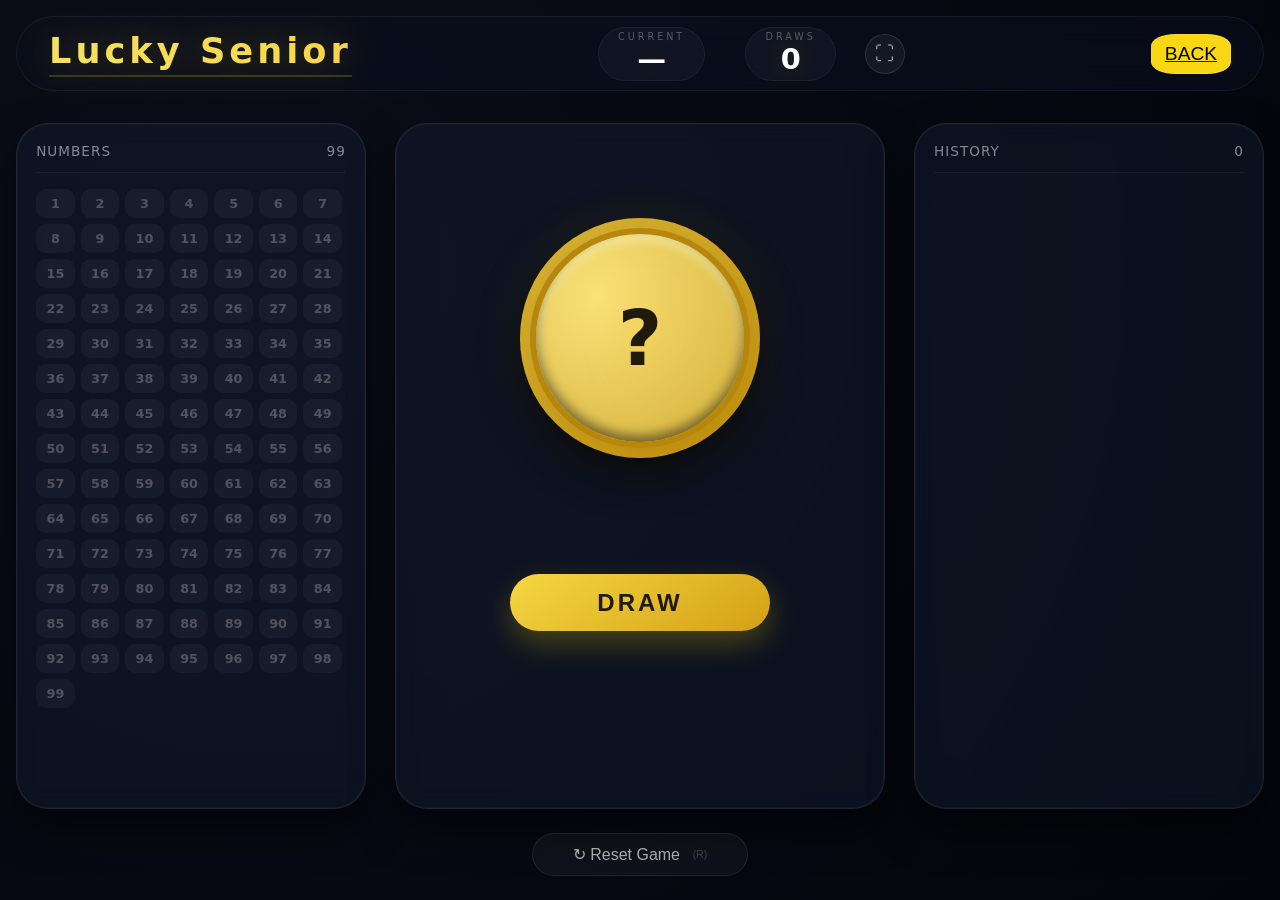
<file: numbers.html>
<!DOCTYPE html>
<html lang="en">
<head>
  <meta charset="UTF-8" />
  <meta name="viewport" content="width=device-width, initial-scale=1.0" />
  <title>Lucky Senior – Number Draw</title>
  <style>
    /* ===== RESET & BASE ===== */
    * {
      margin: 0;
      padding: 0;
      box-sizing: border-box;
    }

    body {
      background: radial-gradient(circle at 20% 30%, #0b0e1a, #03050b);
      min-height: 100vh;
      font-family: 'Segoe UI', system-ui, -apple-system, sans-serif;
      color: #f0f4ff;
      display: flex;
      flex-direction: column;
      align-items: center;
      justify-content: center;
      padding: 1rem;
      margin: 0;
    }

    /* ===== GLASS CARD ===== */
    .glass-card {
      background: rgba(20, 30, 50, 0.45);
      backdrop-filter: blur(12px);
      -webkit-backdrop-filter: blur(12px);
      border-radius: 2rem;
      border: 1px solid rgba(255, 255, 255, 0.08);
      box-shadow: 0 20px 40px rgba(0, 0, 0, 0.6), 0 0 0 1px rgba(255, 255, 255, 0.03) inset;
      transition: box-shadow 0.3s ease, border-color 0.3s ease;
    }

    .glass-card:hover {
      border-color: rgba(255, 215, 0, 0.25);
      box-shadow: 0 20px 50px rgba(0, 0, 0, 0.8), 0 0 30px rgba(255, 215, 0, 0.05) inset;
    }

    /* ===== HEADER ===== */
    .glass-header {
      width: 100%;
      max-width: 1400px;
      display: flex;
      justify-content: space-between;
      align-items: center;
      padding: 0.6rem 2rem;
      background: rgba(10, 15, 30, 0.6);
      backdrop-filter: blur(16px);
      -webkit-backdrop-filter: blur(16px);
      border-radius: 3rem;
      border: 1px solid rgba(255, 255, 255, 0.06);
      margin-bottom: 2rem;
      flex-wrap: wrap;
      gap: 0.5rem 1.5rem;
    }

    /* ===== CREATIVE TITLE ===== */
    .game-title {
      font-size: 2.2rem;
      font-weight: 800;
      letter-spacing: 4px;
      background: linear-gradient(45deg, #f5e56b, #f7d94e, #ffb347, #f5e56b);
      background-size: 300% 300%;
      -webkit-background-clip: text;
      -webkit-text-fill-color: transparent;
      background-clip: text;
      animation: gradientShift 5s ease-in-out infinite;
      filter: drop-shadow(0 0 20px rgba(255, 215, 0, 0.3));
      outline: none;
      border-bottom: 2px solid rgba(255, 215, 0, 0.2);
      padding-bottom: 4px;
      transition: 0.3s;
      text-shadow: 0 0 40px rgba(255, 215, 0, 0.1);
    }
    .game-title:hover {
      border-bottom-color: gold;
      transform: scale(1.02);
    }
    .game-title:focus {
      border-bottom-color: #fff;
    }

    @keyframes gradientShift {
      0% { background-position: 0% 50%; }
      50% { background-position: 100% 50%; }
      100% { background-position: 0% 50%; }
    }

    /* ===== HEADER STATS ===== */
    .header-right {
      display: flex;
      align-items: center;
      gap: 1.8rem;
    }

    .stat-group {
      display: flex;
      gap: 2.5rem;
      align-items: center;
    }
    .stat-item {
      display: flex;
      flex-direction: column;
      align-items: center;
      background: rgba(255, 255, 255, 0.03);
      padding: 0.2rem 1.2rem;
      border-radius: 2rem;
      border: 1px solid rgba(255, 255, 255, 0.05);
      backdrop-filter: blur(4px);
      transition: 0.3s;
    }
    .stat-item:hover {
      border-color: rgba(255, 215, 0, 0.3);
      box-shadow: 0 0 20px rgba(255, 215, 0, 0.05);
    }
    .stat-label {
      font-size: 0.6rem;
      text-transform: uppercase;
      letter-spacing: 3px;
      color: rgba(255, 255, 255, 0.3);
    }
    .stat-value {
      font-size: 1.8rem;
      font-weight: 700;
      color: #fff;
      text-shadow: 0 0 30px rgba(255, 215, 0, 0.2);
      line-height: 1.2;
    }

    .icon-btn {
      background: rgba(255, 255, 255, 0.05);
      border: 1px solid rgba(255, 255, 255, 0.1);
      color: #aaa;
      border-radius: 50%;
      width: 40px;
      height: 40px;
      font-size: 1.2rem;
      cursor: pointer;
      transition: 0.2s;
      display: flex;
      align-items: center;
      justify-content: center;
    }
    .icon-btn:hover {
      background: rgba(255, 215, 0, 0.1);
      border-color: gold;
      color: gold;
      transform: scale(1.05) rotate(90deg);
    }

    /* ===== MAIN GRID ===== */
    .main-grid {
      display: grid;
      grid-template-columns: 1fr 1.4fr 1fr;
      gap: 1.8rem;
      width: 100%;
      max-width: 1400px;
      flex: 1;
    }

    .panel {
      padding: 1.2rem 1.2rem 1.5rem;
      display: flex;
      flex-direction: column;
      min-height: 500px;
    }

    /* ===== LEFT: NUMBER GRID ===== */
    .grid-header,
    .history-header {
      display: flex;
      justify-content: space-between;
      font-size: 0.85rem;
      text-transform: uppercase;
      letter-spacing: 1px;
      color: rgba(255, 255, 255, 0.5);
      padding-bottom: 0.8rem;
      border-bottom: 1px solid rgba(255, 255, 255, 0.05);
      margin-bottom: 1rem;
    }

    .number-grid {
      display: grid;
      grid-template-columns: repeat(auto-fill, minmax(38px, 1fr));
      gap: 6px;
      overflow-y: auto;
      flex: 1;
      align-content: start;
      max-height: 550px;
      padding-right: 4px;
    }
    .number-grid::-webkit-scrollbar {
      width: 4px;
    }
    .number-grid::-webkit-scrollbar-track {
      background: rgba(255, 255, 255, 0.02);
      border-radius: 10px;
    }
    .number-grid::-webkit-scrollbar-thumb {
      background: rgba(255, 215, 0, 0.3);
      border-radius: 10px;
    }

    .num-item {
      background: rgba(255, 255, 255, 0.04);
      border-radius: 10px;
      text-align: center;
      font-size: 0.8rem;
      font-weight: 600;
      padding: 6px 0;
      color: rgba(255, 255, 255, 0.25);
      transition: all 0.25s ease;
      cursor: default;
      border: 1px solid transparent;
    }
    .num-item:hover {
      background: rgba(255, 255, 255, 0.07);
      transform: scale(1.04);
      border-color: rgba(255, 215, 0, 0.15);
    }
    .num-item.drawn {
      background: rgba(255, 215, 0, 0.15);
      color: #ffd966;
      border-color: rgba(255, 215, 0, 0.3);
      box-shadow: 0 0 20px rgba(255, 215, 0, 0.08);
      animation: glowPulse 2s infinite alternate;
    }
    @keyframes glowPulse {
      0% { box-shadow: 0 0 5px rgba(255, 215, 0, 0.1); }
      100% { box-shadow: 0 0 25px rgba(255, 215, 0, 0.25); }
    }

    /* ===== CENTER: COIN & BUTTON (PUSHED DOWN) ===== */
    .coin-panel {
      align-items: center;
      justify-content: flex-start;
      padding-top: 0.5rem;
    }

    .coin-wrapper {
      position: relative;
      width: 220px;
      height: 220px;
      margin: 0.5rem auto 0.5rem;
      perspective: 1200px;
    }

    .coin-container {
      width: 100%;
      height: 100%;
      position: fixed;
      top: 40%;
      transform-style: preserve-3d;
      transition: transform 0.8s cubic-bezier(0.23, 1, 0.32, 1);
    }
    .coin-container.flip {
      transform: rotateY(180deg) scale(1.1);
    }

    .coin {
      width: 100%;
      height: 100%;
      position: relative;
      transform-style: preserve-3d;
      border-radius: 50%;
      box-shadow: 0 0 60px rgba(255, 215, 0, 0.15), inset 0 -8px 30px rgba(0, 0, 0, 0.6), inset 0 8px 30px rgba(255, 255, 200, 0.4);
    }

    .coin::before {
      content: '';
      position: absolute;
      top: -10px;
      left: -10px;
      right: -10px;
      bottom: -10px;
      border-radius: 50%;
      background: linear-gradient(145deg, #d4af37, #b8860b);
      z-index: -1;
      box-shadow: 0 15px 40px rgba(0, 0, 0, 0.7), inset 0 0 20px rgba(255, 215, 0, 0.2);
    }

    .coin-face {
      position: absolute;
      width: 100%;
      height: 100%;
      border-radius: 50%;
      backface-visibility: hidden;
      display: flex;
      align-items: center;
      justify-content: center;
      font-size: 4rem;
      font-weight: 700;
      background: radial-gradient(circle at 30% 30%, #f9e27a, #d4af37);
      border: 6px solid #b8860b;
      color: #3d2b0a;
      text-shadow: 0 2px 4px rgba(255, 215, 0, 0.3);
      box-shadow: inset 0 -6px 12px rgba(0, 0, 0, 0.5), inset 0 6px 12px rgba(255, 255, 200, 0.6);
    }
    .coin-front {
      transform: rotateY(0deg);
    }
    .coin-back {
      transform: rotateY(180deg);
      background: radial-gradient(circle at 70% 30%, #e8c97a, #b58d2e);
      border-color: #a67c1e;
      font-size: 5rem;
      color: #7a5f1a;
    }

    .coin-number {
      font-size: 4.8rem;
      font-weight: 900;
      color: #1f1a0a;
      text-shadow: 0 0 40px rgba(255, 200, 50, 0.6);
    }
    .coin-number.reveal {
      animation: zoomInRotate 0.6s cubic-bezier(0.175, 0.885, 0.32, 1.275) forwards;
    }

    @keyframes zoomInRotate {
      0% { transform: scale(0) rotate(-180deg); opacity: 0; }
      70% { transform: scale(1.3) rotate(10deg); opacity: 1; }
      100% { transform: scale(1) rotate(0deg); opacity: 1; }
    }

    .coin-glow {
      position: absolute;
      top: 30%;
      left: -30%;
      width: 160%;
      height: 160%;
      border-radius: 50%;
      pointer-events: none;
      background: radial-gradient(circle, rgba(255, 215, 0, 0.3) 0%, transparent 70%);
      opacity: 0;
      transition: opacity 0.4s;
      filter: blur(10px);
    }
    .coin-glow.active {
      opacity: 1;
      animation: glowPulseCoin 0.8s ease-out;
    }
    @keyframes glowPulseCoin {
      0% { transform: scale(0.6); opacity: 0; }
      50% { transform: scale(1.6); opacity: 0.7; }
      100% { transform: scale(1); opacity: 0; }
    }

    .particle-canvas {
      position: absolute;
      top: 0;
      left: 0;
      width: 100%;
      height: 100%;
      pointer-events: none;
      border-radius: 50%;
    }

    /* ===== DRAW BUTTON (PUSHED DOWN) ===== */
    .draw-btn {
      position: fixed;
      top: 60%;
      background: linear-gradient(145deg, #f5d742, #d4a017);
      border: none;
      border-radius: 3rem;
      padding: 0.9rem 3rem;
      font-size: 1.5rem;
      font-weight: 700;
      color: #1f1a0a;
      letter-spacing: 3px;
      cursor: pointer;
      box-shadow: 0 12px 30px rgba(255, 215, 0, 0.25);
      transition: all 0.3s ease;
      overflow: hidden;
      margin-top: 2.5rem;
      text-transform: uppercase;
      width: 100%;
      max-width: 260px;
      animation: softPulse 2s infinite ease-in-out;
    }
    .draw-btn:hover {
      transform: translateY(-5px) scale(1.05);
      box-shadow: 0 20px 50px rgba(255, 215, 0, 0.5);
      animation-play-state: paused;
    }
    .draw-btn:active {
      transform: scale(0.92);
    }
    .draw-btn:disabled {
      opacity: 0.3;
      transform: none;
      cursor: not-allowed;
      box-shadow: none;
      animation: none;
    }
    .draw-btn .btn-ripple {
      position: absolute;
      border-radius: 50%;
      background: rgba(255, 255, 255, 0.4);
      transform: scale(0);
      animation: rippleAnim 0.6s linear;
      pointer-events: none;
    }
    @keyframes rippleAnim {
      to { transform: scale(4); opacity: 0; }
    }
    @keyframes softPulse {
      0% { box-shadow: 0 0 0 0 rgba(255, 215, 0, 0.3); }
      50% { box-shadow: 0 0 30px 10px rgba(255, 215, 0, 0.15); }
      100% { box-shadow: 0 0 0 0 rgba(255, 215, 0, 0.3); }
    }

    .draw-shortcut {
      font-size: 0.7rem;
      color: rgba(255, 255, 255, 0.15);
      margin-top: 6px;
      letter-spacing: 2px;
    }

    /* ===== RIGHT: HISTORY ===== */
    .history-list {
      list-style: none;
      padding: 0;
      margin: 0;
      overflow-y: auto;
      flex: 1;
      max-height: 500px;
      display: flex;
      flex-direction: column;
      gap: 6px;
    }
    .history-list::-webkit-scrollbar {
      width: 4px;
    }
    .history-list::-webkit-scrollbar-track {
      background: rgba(255, 255, 255, 0.02);
      border-radius: 10px;
    }
    .history-list::-webkit-scrollbar-thumb {
      background: rgba(255, 215, 0, 0.3);
      border-radius: 10px;
    }

    .history-item {
      background: rgba(255, 255, 255, 0.04);
      border-radius: 14px;
      padding: 0.6rem 1.2rem;
      font-size: 1.1rem;
      font-weight: 500;
      display: flex;
      justify-content: space-between;
      border-left: 3px solid rgba(255, 215, 0, 0.2);
      animation: slideUpFade 0.3s ease-out;
      color: #d0d8f0;
      transition: 0.2s;
    }
    .history-item:hover {
      background: rgba(255, 215, 0, 0.05);
    }
    .history-item .h-num {
      color: #ffd966;
      font-weight: 700;
    }
    .history-item .h-order {
      color: rgba(255, 255, 255, 0.3);
      font-size: 0.8rem;
    }
    @keyframes slideUpFade {
      0% { opacity: 0; transform: translateY(20px); }
      100% { opacity: 1; transform: translateY(0); }
    }

    /* ===== FOOTER ===== */
    .footer {
      width: 100%;
      max-width: 1400px;
      display: flex;
      justify-content: center;
      padding: 1.5rem 0 0.5rem;
      position: relative;
      z-index: 10;
    }
    .reset-btn {
      background: rgba(255, 255, 255, 0.04);
      border: 1px solid rgba(255, 255, 255, 0.08);
      border-radius: 3rem;
      padding: 0.7rem 2.5rem;
      font-size: 1rem;
      font-weight: 500;
      color: #aaa;
      cursor: pointer;
      transition: 0.25s;
      display: flex;
      align-items: center;
      gap: 0.8rem;
      backdrop-filter: blur(6px);
    }
    .reset-btn:hover {
      background: rgba(255, 70, 70, 0.1);
      border-color: rgba(255, 100, 100, 0.3);
      color: #ff8a8a;
      transform: scale(1.02);
      box-shadow: 0 0 25px rgba(255, 70, 70, 0.1);
    }
    .reset-shortcut {
      font-size: 0.65rem;
      opacity: 0.3;
    }

    /* ===== CONFETTI OVERLAY ===== */
    .confetti-overlay {
      position: fixed;
      top: 0;
      left: 0;
      width: 100%;
      height: 100%;
      pointer-events: none;
      z-index: 999;
    }

    /* ===== GAME COMPLETE OVERLAY (NO PLAY AGAIN BUTTON) ===== */
    .game-complete-overlay {
      position: fixed;
      inset: 0;
      background: rgba(0, 0, 0, 0.8);
      backdrop-filter: blur(16px);
      display: none;
      align-items: center;
      justify-content: center;
      z-index: 1000;
      pointer-events: none;
    }
    .game-complete-overlay.active {
      display: flex;
    }
    .complete-modal {
      background: rgba(15, 25, 45, 0.95);
      padding: 3rem 4rem;
      border-radius: 3rem;
      text-align: center;
      max-width: 450px;
      border: 1px solid rgba(255, 215, 0, 0.3);
      animation: scaleBounce 0.7s cubic-bezier(0.175, 0.885, 0.32, 1.275);
      pointer-events: auto;
      position: relative;
      box-shadow: 0 0 80px rgba(255, 215, 0, 0.1);
    }
    .complete-modal .complete-icon {
      font-size: 5rem;
      margin-bottom: 0.5rem;
      animation: floatY 3s ease-in-out infinite;
    }
    @keyframes floatY {
      0%, 100% { transform: translateY(0); }
      50% { transform: translateY(-15px); }
    }
    .complete-modal h2 {
      font-size: 2.5rem;
      margin-bottom: 0.3rem;
      background: linear-gradient(135deg, #f5e56b, #f7d94e);
      -webkit-background-clip: text;
      -webkit-text-fill-color: transparent;
      font-weight: 800;
    }
    .complete-modal p {
      color: rgba(255, 255, 255, 0.5);
      margin-bottom: 1.5rem;
    }
    .complete-modal .close-modal-btn {
      background: rgba(255, 255, 255, 0.05);
      border: 1px solid rgba(255, 255, 255, 0.1);
      color: #aaa;
      border-radius: 50%;
      width: 40px;
      height: 40px;
      font-size: 1.2rem;
      cursor: pointer;
      transition: 0.3s;
      position: absolute;
      top: 15px;
      right: 20px;
      display: flex;
      align-items: center;
      justify-content: center;
    }
    .complete-modal .close-modal-btn:hover {
      background: rgba(255, 70, 70, 0.2);
      border-color: rgba(255, 70, 70, 0.4);
      color: #ff8a8a;
      transform: rotate(90deg);
    }

    @keyframes scaleBounce {
      0% { transform: scale(0.5); opacity: 0; }
      70% { transform: scale(1.05); }
      100% { transform: scale(1); opacity: 1; }
    }

    /* ===== RESPONSIVE ===== */
    @media (max-width: 1024px) {
      .main-grid {
        grid-template-columns: 1fr 1.2fr;
        gap: 1.2rem;
      }
      .coin-panel {
        grid-column: 1 / -1;
        order: -1;
      }
      .coin-wrapper {
        width: 180px;
        height: 180px;
      }
      .panel {
        min-height: 300px;
      }
    }

    @media (max-width: 768px) {
      .main-grid {
        grid-template-columns: 1fr;
        gap: 1.5rem;
      }
      .glass-header {
        flex-direction: column;
        align-items: stretch;
        text-align: center;
        gap: 0.5rem;
        padding: 0.8rem 1rem;
      }
      .header-right {
        justify-content: center;
        flex-wrap: wrap;
      }
      .stat-group {
        gap: 1rem;
      }
      .game-title {
        font-size: 1.8rem;
        text-align: center;
      }
      .panel {
        min-height: auto;
        padding: 1rem;
      }
      .number-grid {
        max-height: 300px;
        grid-template-columns: repeat(auto-fill, minmax(34px, 1fr));
      }
      .coin-wrapper {
        width: 160px;
        height: 160px;
      }
      .coin-number {
        font-size: 3.5rem;
      }
      .draw-btn {
        max-width: 200px;
        font-size: 1.2rem;
        padding: 0.7rem 1.5rem;
        margin-top: 2rem;
      }
      .history-list {
        max-height: 250px;
      }
      .footer {
        padding-top: 0.5rem;
      }
    }

    @media (max-width: 480px) {
      .stat-value {
        font-size: 1.4rem;
      }
      .coin-wrapper {
        width: 130px;
        height: 130px;
      }
      .coin-number {
        font-size: 2.8rem;
      }
      .num-item {
        font-size: 0.65rem;
        padding: 4px 0;
      }
      .number-grid {
        grid-template-columns: repeat(auto-fill, minmax(30px, 1fr));
        gap: 4px;
      }
      .complete-modal {
        padding: 2rem 1.5rem;
        margin: 1rem;
      }
    }
    
    .back-btn {
      background:rgb(249, 215, 21);
    
      border: 1px solid rgba(255, 255, 255, 0.1);
      border-radius: 30%;
      width: 80px;
      height: 40px;
      font-size: 1.2rem;
      color: black;
      cursor: pointer;
      transition: 0.2s;
      display: flex;
      align-items: center;
      justify-content: center;
    }
     .back-btn:hover {
      background: rgba(11, 133, 199, 0.5);
      border-color: gold;
      color: gold;
      transform: scale(1.2);
     }

  </style>
</head>
<body>

  <!-- ===== HEADER ===== -->
  <header class="glass-header">

    <div class="header-left">
      <h1 class="game-title" contenteditable="true">Lucky Senior</h1>
    </div>
    

    <div class="header-right">
      <div class="stat-group">

        <div class="stat-item">
          <span class="stat-label">Current</span>
          <span class="stat-value" id="currentNumber">—</span>
        </div>
       
        <div class="stat-item">
          <span class="stat-label">Draws</span>
          <span class="stat-value" id="drawCount">0</span>
        </div>
      </div>
      <button class="icon-btn" id="fullscreenBtn" title="Fullscreen (F)" aria-label="Toggle fullscreen">⛶</button>
    </div>
     <div class="header-center">
    <a href="index.html" class="header-center" title="BACK" >
<button class="back-btn" id="backBtn" label="BACK"  >BACK</button>
</a> 
     </div>
  </header>
  
  
  


  <!-- ===== MAIN ===== -->
  <main class="main-grid">

    <!-- LEFT: Number Grid -->
    <section class="panel grid-panel glass-card">
      <div class="grid-header">
        <span>Numbers</span>
        <span id="remainingCount">99</span>
      </div>
      <div class="number-grid" id="numberGrid" role="grid"></div>
    </section>

    <!-- CENTER: Coin + Draw -->
    <section class="panel coin-panel glass-card">
      <div class="coin-wrapper">
        <div class="coin-container" id="coinContainer">
          <div class="coin" id="coin">
            <div class="coin-face coin-front" id="coinFront">
              <span class="coin-number" id="coinNumber">?</span>
            </div>
            <div class="coin-face coin-back">
              <span class="coin-symbol">✦</span>
            </div>
          </div>
        </div>
        <div class="coin-glow" id="coinGlow"></div>
        <canvas class="particle-canvas" id="particleCanvas"></canvas>
      </div>
      <button class="draw-btn" id="drawBtn">
        <span class="btn-text">DRAW</span>
        <span class="btn-ripple"></span>
      </button>
      <div class="draw-shortcut">␣ Space</div>
    </section>

    <!-- RIGHT: History -->
    <section class="panel history-panel glass-card">
      <div class="history-header">
        <span>History</span>
        <span id="historyCount">0</span>
      </div>
      <ul class="history-list" id="historyList" role="list"></ul>
    </section>

  </main>

  <!-- ===== BOTTOM: RESET ===== -->
  <footer class="footer">
    <button class="reset-btn" id="resetBtn">
      <span>↻ Reset Game</span>
      <span class="reset-shortcut">(R)</span>
    </button>
  </footer>

  <!-- ===== CONFETTI CANVAS OVERLAY ===== -->
  <canvas id="confettiCanvas" class="confetti-overlay"></canvas>

  <!-- ===== GAME COMPLETED OVERLAY (NO PLAY AGAIN) ===== -->
  <div class="game-complete-overlay" id="gameCompleteOverlay">
    <div class="complete-modal glass-card">
      <button class="close-modal-btn" id="closeCompleteBtn" aria-label="Close">✕</button>
      <div class="complete-icon">🎉</div>
      <h2>Game Completed!</h2>
      <p>All 99 numbers have been drawn.</p>
    </div>
  </div>

  <script>
    // ============================================================
    //  LUCKY SENIOR – NUMBER DRAW (SINGLE FILE)
    //  All state, UI, sounds, animations, confetti, particles
    // ============================================================

    (function() {
      'use strict';

      // ---------- DOM refs ----------
      const numberGrid = document.getElementById('numberGrid');
      const currentNumberEl = document.getElementById('currentNumber');
      const drawCountEl = document.getElementById('drawCount');
      const remainingCountEl = document.getElementById('remainingCount');
      const historyList = document.getElementById('historyList');
      const historyCountEl = document.getElementById('historyCount');
      const drawBtn = document.getElementById('drawBtn');
      const resetBtn = document.getElementById('resetBtn');
      const fullscreenBtn = document.getElementById('fullscreenBtn');
      const closeCompleteBtn = document.getElementById('closeCompleteBtn');
      const coinContainer = document.getElementById('coinContainer');
      const coinNumber = document.getElementById('coinNumber');
      const coinGlow = document.getElementById('coinGlow');
      const particleCanvas = document.getElementById('particleCanvas');
      const confettiCanvas = document.getElementById('confettiCanvas');
      const gameCompleteOverlay = document.getElementById('gameCompleteOverlay');

      // ---------- State ----------
      let drawnNumbers = [];
      let drawCount = 0;
      let currentNumber = null;
      let isGameComplete = false;

      // ---------- Audio context & sounds (generated) ----------
      let audioCtx = null;

      function getAudioCtx() {
        if (!audioCtx) {
          audioCtx = new(window.AudioContext || window.webkitAudioContext)();
        }
        return audioCtx;
      }

      function playTone(freq, duration, type = 'sine', volume = 0.3) {
        try {
          const ctx = getAudioCtx();
          const osc = ctx.createOscillator();
          const gain = ctx.createGain();
          osc.type = type;
          osc.frequency.value = freq;
          gain.gain.setValueAtTime(volume, ctx.currentTime);
          gain.gain.exponentialRampToValueAtTime(0.001, ctx.currentTime + duration);
          osc.connect(gain);
          gain.connect(ctx.destination);
          osc.start();
          osc.stop(ctx.currentTime + duration);
        } catch (_) { /* silent fail */ }
      }

      function playCoinFlip() {
        playTone(800, 0.08, 'sine', 0.25);
        setTimeout(() => playTone(1200, 0.1, 'sine', 0.2), 80);
        setTimeout(() => playTone(600, 0.12, 'sine', 0.15), 180);
      }

      function playReveal() {
        playTone(1400, 0.2, 'sine', 0.3);
        setTimeout(() => playTone(1800, 0.15, 'sine', 0.25), 150);
        setTimeout(() => playTone(2200, 0.25, 'sine', 0.2), 300);
      }

      function playCelebration() {
        const notes = [523, 659, 784, 1047];
        notes.forEach((f, i) => {
          setTimeout(() => playTone(f, 0.3, 'sine', 0.2), i * 150);
        });
      }

      // ---------- Confetti ----------
      let confettiPieces = [];
      let confettiAnimId = null;

      function initConfettiCanvas() {
        confettiCanvas.width = window.innerWidth;
        confettiCanvas.height = window.innerHeight;
      }
      window.addEventListener('resize', initConfettiCanvas);
      initConfettiCanvas();

      function fireConfetti(count = 120) {
        const ctx = confettiCanvas.getContext('2d');
        const w = confettiCanvas.width;
        const h = confettiCanvas.height;
        const colors = ['#f5d742', '#ff6b6b', '#4ecdc4', '#ffe66d', '#a29bfe', '#fd79a8', '#fdcb6e'];

        for (let i = 0; i < count; i++) {
          confettiPieces.push({
            x: w / 2 + (Math.random() - 0.5) * 200,
            y: h / 2 - 50,
            w: 6 + Math.random() * 8,
            h: 4 + Math.random() * 6,
            color: colors[Math.floor(Math.random() * colors.length)],
            vx: (Math.random() - 0.5) * 12,
            vy: -Math.random() * 14 - 4,
            gravity: 0.15 + Math.random() * 0.1,
            rot: 0,
            rotSpeed: (Math.random() - 0.5) * 0.2,
            life: 1,
            decay: 0.005 + Math.random() * 0.008,
          });
        }

        if (confettiAnimId) cancelAnimationFrame(confettiAnimId);
        animateConfetti();
      }

      function animateConfetti() {
        const ctx = confettiCanvas.getContext('2d');
        ctx.clearRect(0, 0, confettiCanvas.width, confettiCanvas.height);

        let alive = false;
        for (const p of confettiPieces) {
          p.x += p.vx;
          p.vy += p.gravity;
          p.y += p.vy;
          p.rot += p.rotSpeed;
          p.life -= p.decay;
          if (p.life <= 0) continue;
          alive = true;
          ctx.save();
          ctx.globalAlpha = p.life;
          ctx.translate(p.x, p.y);
          ctx.rotate(p.rot);
          ctx.fillStyle = p.color;
          ctx.fillRect(-p.w / 2, -p.h / 2, p.w, p.h);
          ctx.restore();
        }

        confettiPieces = confettiPieces.filter(p => p.life > 0);

        if (alive) {
          confettiAnimId = requestAnimationFrame(animateConfetti);
        } else {
          ctx.clearRect(0, 0, confettiCanvas.width, confettiCanvas.height);
          confettiAnimId = null;
        }
      }

      // ---------- Particles (coin burst) ----------
      let particleItems = [];
      let particleAnimId = null;

      function burstParticles() {
        const canvas = particleCanvas;
        const rect = canvas.parentElement.getBoundingClientRect();
        canvas.width = canvas.parentElement.offsetWidth;
        canvas.height = canvas.parentElement.offsetHeight;
        const ctx = canvas.getContext('2d');
        const cx = canvas.width / 2;
        const cy = canvas.height / 2;

        const colors = ['#ffd700', '#ffec8b', '#ffb347', '#ffaa00', '#fff4b0'];
        for (let i = 0; i < 50; i++) {
          const angle = Math.random() * 2 * Math.PI;
          const speed = 3 + Math.random() * 7;
          particleItems.push({
            x: cx,
            y: cy,
            vx: Math.cos(angle) * speed,
            vy: Math.sin(angle) * speed - 2,
            radius: 3 + Math.random() * 6,
            color: colors[Math.floor(Math.random() * colors.length)],
            life: 1,
            decay: 0.01 + Math.random() * 0.02,
          });
        }

        if (particleAnimId) cancelAnimationFrame(particleAnimId);
        animateParticles();
      }

      function animateParticles() {
        const canvas = particleCanvas;
        const ctx = canvas.getContext('2d');
        ctx.clearRect(0, 0, canvas.width, canvas.height);

        let alive = false;
        for (const p of particleItems) {
          p.x += p.vx;
          p.y += p.vy;
          p.vy += 0.1;
          p.life -= p.decay;
          if (p.life <= 0) continue;
          alive = true;
          ctx.globalAlpha = p.life * 0.9;
          ctx.beginPath();
          ctx.arc(p.x, p.y, p.radius * p.life, 0, 2 * Math.PI);
          ctx.fillStyle = p.color;
          ctx.fill();
          ctx.shadowColor = p.color;
          ctx.shadowBlur = 15;
          ctx.fill();
          ctx.shadowBlur = 0;
        }

        particleItems = particleItems.filter(p => p.life > 0);

        if (alive) {
          particleAnimId = requestAnimationFrame(animateParticles);
        } else {
          ctx.clearRect(0, 0, canvas.width, canvas.height);
          particleAnimId = null;
        }
      }

      // ---------- Render UI ----------
      function renderGrid() {
        numberGrid.innerHTML = '';
        for (let i = 1; i <= 99; i++) {
          const div = document.createElement('div');
          div.className = 'num-item';
          div.textContent = i;
          if (drawnNumbers.includes(i)) {
            div.classList.add('drawn');
          }
          numberGrid.appendChild(div);
        }
        remainingCountEl.textContent = 99 - drawnNumbers.length;
      }

      function renderHistory() {
        historyList.innerHTML = '';
        const reversed = [...drawnNumbers].reverse();
        reversed.forEach((num, idx) => {
          const li = document.createElement('li');
          li.className = 'history-item';
          const order = drawnNumbers.length - idx;
          li.innerHTML = `<span class="h-num">${num}</span><span class="h-order">#${order}</span>`;
          historyList.appendChild(li);
        });
        historyCountEl.textContent = drawnNumbers.length;
        if (historyList.firstChild) {
          historyList.scrollTop = 0;
        }
      }

      function updateStats() {
        currentNumberEl.textContent = currentNumber !== null ? currentNumber : '—';
        drawCountEl.textContent = drawCount;
        remainingCountEl.textContent = 99 - drawnNumbers.length;
      }

      // ---------- Save/Load ----------
      function saveState() {
        try {
          localStorage.setItem('luckySenior_drawn', JSON.stringify(drawnNumbers));
          localStorage.setItem('luckySenior_drawCount', String(drawCount));
          localStorage.setItem('luckySenior_current', String(currentNumber !== null ? currentNumber : ''));
        } catch (_) {}
      }

      function loadState() {
        try {
          const drawn = localStorage.getItem('luckySenior_drawn');
          const count = localStorage.getItem('luckySenior_drawCount');
          const current = localStorage.getItem('luckySenior_current');
          if (drawn) {
            drawnNumbers = JSON.parse(drawn);
            if (!Array.isArray(drawnNumbers)) drawnNumbers = [];
          }
          if (count) drawCount = parseInt(count, 10) || 0;
          if (current && current !== '') currentNumber = parseInt(current, 10);
          else currentNumber = null;
        } catch (_) {
          drawnNumbers = [];
          drawCount = 0;
          currentNumber = null;
        }
        drawnNumbers = drawnNumbers.filter(n => Number.isInteger(n) && n >= 1 && n <= 99);
        drawnNumbers = [...new Set(drawnNumbers)];
        if (drawnNumbers.length === 99) {
          isGameComplete = true;
          showCompleteOverlay();
        } else {
          isGameComplete = false;
        }
        if (currentNumber !== null && !drawnNumbers.includes(currentNumber)) {
          currentNumber = drawnNumbers.length > 0 ? drawnNumbers[drawnNumbers.length - 1] : null;
        }
        drawCount = drawnNumbers.length;
        if (drawCount !== drawnNumbers.length) {
          drawCount = drawnNumbers.length;
        }
        updateUI();
      }

      // ---------- Core draw ----------
      function performDraw() {
        if (isGameComplete) return;
        if (drawnNumbers.length >= 99) {
          isGameComplete = true;
          showCompleteOverlay();
          drawBtn.disabled = true;
          return;
        }

        const available = [];
        for (let i = 1; i <= 99; i++) {
          if (!drawnNumbers.includes(i)) available.push(i);
        }
        if (available.length === 0) {
          isGameComplete = true;
          showCompleteOverlay();
          drawBtn.disabled = true;
          return;
        }
        const randomIndex = Math.floor(Math.random() * available.length);
        const newNumber = available[randomIndex];

        drawnNumbers.push(newNumber);
        drawCount = drawnNumbers.length;
        currentNumber = newNumber;

        updateStats();
        renderGrid();
        renderHistory();
        saveState();

        // Animations
        playCoinFlip();
        coinContainer.classList.add('flip');

        setTimeout(() => {
          coinNumber.textContent = currentNumber;
          coinNumber.classList.remove('reveal');
          void coinNumber.offsetWidth;
          coinNumber.classList.add('reveal');

          playReveal();
          coinGlow.classList.remove('active');
          void coinGlow.offsetWidth;
          coinGlow.classList.add('active');
          burstParticles();
          fireConfetti(70);

          setTimeout(() => {
            coinContainer.classList.remove('flip');
          }, 300);
        }, 600);

        if (drawnNumbers.length === 99) {
          isGameComplete = true;
          setTimeout(() => {
            showCompleteOverlay();
            drawBtn.disabled = true;
            playCelebration();
            fireConfetti(250);
          }, 900);
        } else {
          drawBtn.disabled = false;
        }
      }

      // ---------- Reset (Clears everything, no popups) ----------
      function resetGame() {
        if (!confirm('Reset game? All progress will be lost.')) return;
        drawnNumbers = [];
        drawCount = 0;
        currentNumber = null;
        isGameComplete = false;
        localStorage.removeItem('luckySenior_drawn');
        localStorage.removeItem('luckySenior_drawCount');
        localStorage.removeItem('luckySenior_current');
        coinContainer.classList.remove('flip');
        coinNumber.textContent = '?';
        coinNumber.classList.remove('reveal');
        coinGlow.classList.remove('active');
        gameCompleteOverlay.classList.remove('active');
        drawBtn.disabled = false;
        updateUI();
        saveState();
        particleItems = [];
        confettiPieces = [];
        if (particleAnimId) cancelAnimationFrame(particleAnimId);
        if (confettiAnimId) cancelAnimationFrame(confettiAnimId);
        const pCtx = particleCanvas.getContext('2d');
        pCtx.clearRect(0, 0, particleCanvas.width, particleCanvas.height);
        const cCtx = confettiCanvas.getContext('2d');
        cCtx.clearRect(0, 0, confettiCanvas.width, confettiCanvas.height);
      }

      function showCompleteOverlay() {
        gameCompleteOverlay.classList.add('active');
        playCelebration();
        fireConfetti(150);
      }

      function hideCompleteOverlay() {
        gameCompleteOverlay.classList.remove('active');
      }

      function updateUI() {
        updateStats();
        renderGrid();
        renderHistory();
        if (currentNumber !== null) {
          coinNumber.textContent = currentNumber;
        } else {
          coinNumber.textContent = '?';
        }
        if (drawnNumbers.length === 99) {
          isGameComplete = true;
          drawBtn.disabled = true;
          showCompleteOverlay();
        } else {
          drawBtn.disabled = false;
        }
      }

      // ---------- Ripple effect ----------
      function addRipple(e) {
        const btn = e.currentTarget;
        const rect = btn.getBoundingClientRect();
        const ripple = btn.querySelector('.btn-ripple');
        const size = Math.max(rect.width, rect.height);
        const x = e.clientX - rect.left - size / 2;
        const y = e.clientY - rect.top - size / 2;
        ripple.style.width = ripple.style.height = size + 'px';
        ripple.style.left = x + 'px';
        ripple.style.top = y + 'px';
        ripple.style.animation = 'none';
        void ripple.offsetWidth;
        ripple.style.animation = 'rippleAnim 0.6s linear';
      }

      // ---------- Keyboard shortcuts ----------
      function onKeydown(e) {
        if (e.target.tagName === 'INPUT' || e.target.tagName === 'TEXTAREA' || e.target.contentEditable === 'true') return;
        const key = e.key;
        if (key === ' ' || key === 'Space') {
          e.preventDefault();
          if (!drawBtn.disabled) performDraw();
        } else if (key === 'f' || key === 'F') {
          e.preventDefault();
          toggleFullscreen();
        } else if (key === 'r' || key === 'R') {
          e.preventDefault();
          resetGame();
        } else if (key === 'Escape') {
          hideCompleteOverlay();
        }
      }

      // ---------- Fullscreen ----------
      function toggleFullscreen() {
        if (!document.fullscreenElement) {
          document.documentElement.requestFullscreen().catch(() => {});
        } else {
          document.exitFullscreen().catch(() => {});
        }
      }

      // ---------- Init ----------
      function init() {
        loadState();
        drawBtn.addEventListener('click', performDraw);
        drawBtn.addEventListener('mousedown', addRipple);
        resetBtn.addEventListener('click', resetGame);
        fullscreenBtn.addEventListener('click', toggleFullscreen);
        closeCompleteBtn.addEventListener('click', hideCompleteOverlay);
        gameCompleteOverlay.addEventListener('click', function(e) {
          if (e.target === this) hideCompleteOverlay();
        });
        document.addEventListener('keydown', onKeydown);

        coinNumber.textContent = currentNumber !== null ? currentNumber : '?';
        renderGrid();
        renderHistory();
        updateStats();

        if (drawnNumbers.length === 99) {
          isGameComplete = true;
          drawBtn.disabled = true;
          showCompleteOverlay();
        }
        drawCount = drawnNumbers.length;
        drawCountEl.textContent = drawCount;
      }

      window.addEventListener('resize', () => {
        initConfettiCanvas();
        const rect = particleCanvas.parentElement.getBoundingClientRect();
        particleCanvas.width = particleCanvas.parentElement.offsetWidth;
        particleCanvas.height = particleCanvas.parentElement.offsetHeight;
      });

      init();

    })();
  </script>
</body>
</html>
</file>
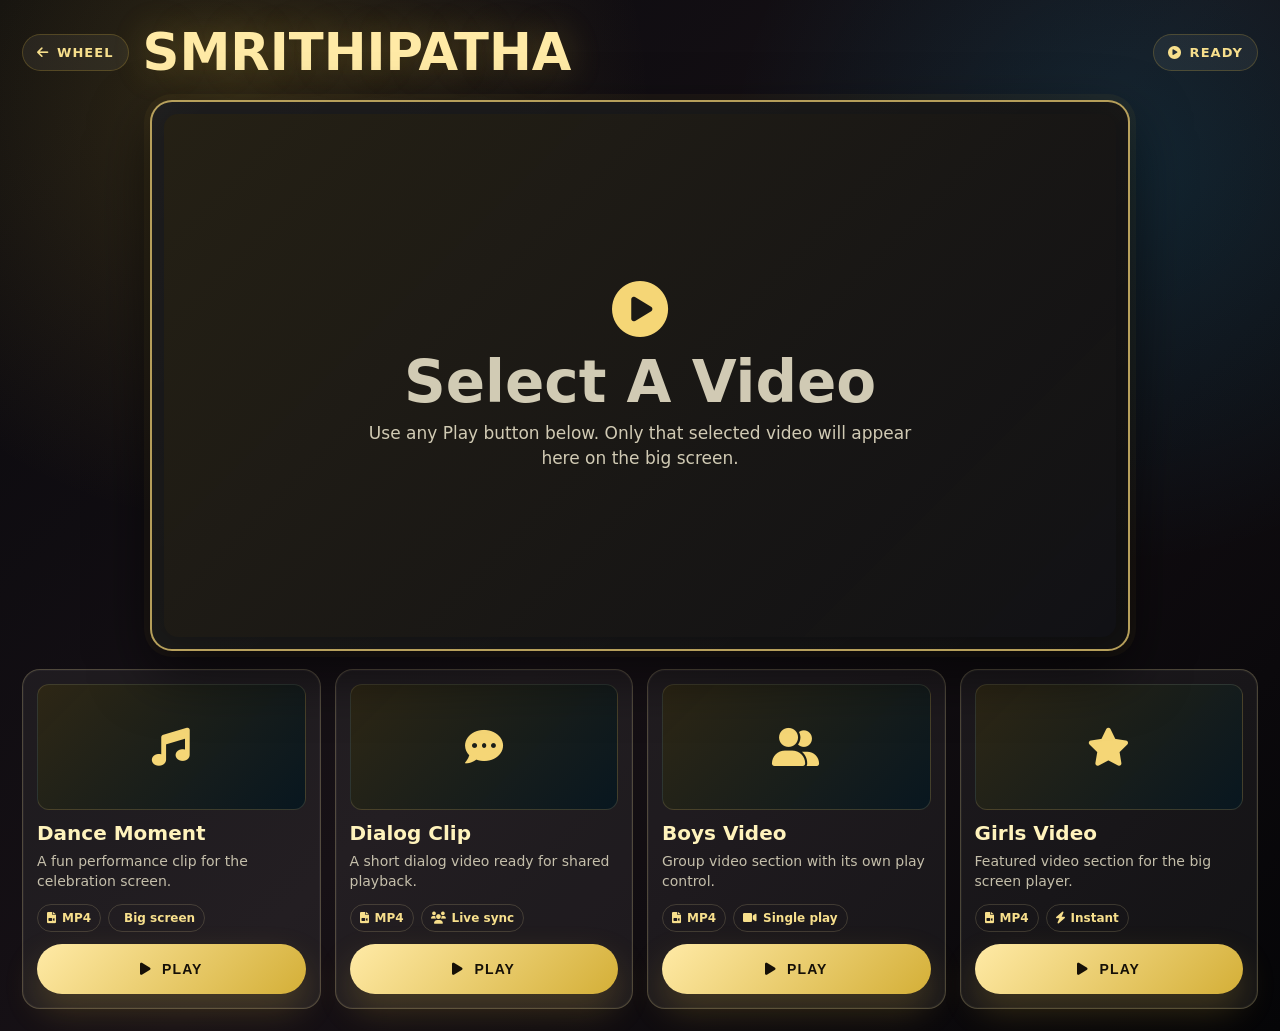
<file: video.html>
<!DOCTYPE html>
<html lang="en">
<head>
    <meta charset="UTF-8" />
    <meta name="viewport" content="width=device-width, initial-scale=1.0" />
    <title>SMRITHIPATHA Videos</title>
    <link rel="stylesheet" href="https://cdnjs.cloudflare.com/ajax/libs/font-awesome/6.0.0-beta3/css/all.min.css" />
    <style>
        * {
            box-sizing: border-box;
            margin: 0;
            padding: 0;
        }

        body {
            min-height: 100vh;
            font-family: "Segoe UI", Roboto, system-ui, sans-serif;
            color: #fff8dc;
            background:
                radial-gradient(circle at 18% 10%, rgba(212, 175, 55, 0.18), transparent 30%),
                radial-gradient(circle at 88% 16%, rgba(0, 187, 249, 0.13), transparent 28%),
                linear-gradient(135deg, #09090d 0%, #171116 52%, #050507 100%);
            padding: 22px;
        }

        .app {
            width: min(1440px, 100%);
            margin: 0 auto;
            display: grid;
            gap: 18px;
        }

        .header {
            display: flex;
            align-items: center;
            justify-content: space-between;
            gap: 16px;
        }

        .brand {
            display: flex;
            align-items: center;
            gap: 14px;
            min-width: 0;
        }

        .back-link,
        .status-pill {
            display: inline-flex;
            align-items: center;
            gap: 8px;
            border: 1px solid rgba(212, 175, 55, 0.24);
            border-radius: 999px;
            background: rgba(255, 255, 255, 0.06);
            color: #f7df8c;
            padding: 10px 14px;
            text-decoration: none;
            font-size: 13px;
            font-weight: 800;
            letter-spacing: 0.08em;
            text-transform: uppercase;
            white-space: nowrap;
        }

        h1 {
            font-size: clamp(25px, 4vw, 52px);
            font-weight: 900;
            letter-spacing: 0;
            color: #ffeaa6;
            text-shadow: 0 0 34px rgba(212, 175, 55, 0.28);
            overflow-wrap: anywhere;
        }

        .stage {
            position: relative;
            width: min(980px, 100%);
            aspect-ratio: 16 / 9;
            margin: 0 auto;
            border: 2px solid rgba(245, 214, 118, 0.72);
            border-radius: 22px;
            padding: 12px;
            background:
                linear-gradient(145deg, rgba(255, 255, 255, 0.08), rgba(255, 255, 255, 0.02)),
                #08080b;
            box-shadow:
                0 22px 58px rgba(0, 0, 0, 0.58),
                0 0 0 6px rgba(212, 175, 55, 0.055),
                inset 0 0 46px rgba(212, 175, 55, 0.045);
            overflow: hidden;
        }

        .main-video {
            width: 100%;
            height: 100%;
            display: block;
            object-fit: contain;
            border-radius: 14px;
            background: #030305;
            opacity: 0;
            transition: opacity 0.25s ease;
        }

        body.has-selection .main-video {
            opacity: 1;
        }

        .stage-empty {
            position: absolute;
            inset: 12px;
            display: grid;
            place-items: center;
            text-align: center;
            border-radius: 14px;
            background:
                linear-gradient(135deg, rgba(212, 175, 55, 0.12), rgba(255, 255, 255, 0.02)),
                #0c0c10;
            color: rgba(255, 248, 220, 0.8);
            transition: opacity 0.25s ease, visibility 0.25s ease;
        }

        body.has-selection .stage-empty {
            opacity: 0;
            visibility: hidden;
            pointer-events: none;
        }

        .stage-empty i {
            display: block;
            color: #f5d676;
            font-size: 56px;
            margin-bottom: 16px;
        }

        .stage-empty strong {
            display: block;
            font-size: clamp(28px, 5vw, 58px);
            line-height: 1;
            margin-bottom: 10px;
        }

        .stage-empty span {
            display: block;
            font-size: 17px;
            line-height: 1.45;
            max-width: 560px;
        }

        .now-playing {
            position: absolute;
            left: 34px;
            bottom: 34px;
            display: none;
            max-width: min(560px, calc(100% - 68px));
            padding: 14px 16px;
            border: 1px solid rgba(255, 234, 166, 0.2);
            border-radius: 16px;
            background: rgba(0, 0, 0, 0.66);
            backdrop-filter: blur(10px);
        }

        body.has-selection .now-playing {
            display: block;
        }

        .now-playing span {
            display: block;
            color: #f5d676;
            font-size: 12px;
            font-weight: 900;
            letter-spacing: 0.12em;
            text-transform: uppercase;
            margin-bottom: 4px;
        }

        .now-playing strong {
            display: block;
            font-size: clamp(20px, 3vw, 34px);
            line-height: 1.05;
        }

        .section-grid {
            display: grid;
            grid-template-columns: repeat(4, minmax(0, 1fr));
            gap: 14px;
        }

        .video-section {
            display: grid;
            grid-template-rows: auto 1fr auto;
            gap: 12px;
            min-height: 250px;
            padding: 14px;
            border: 1px solid rgba(255, 234, 166, 0.22);
            border-radius: 18px;
            background: rgba(255, 255, 255, 0.055);
            box-shadow: inset 0 0 0 1px rgba(255, 255, 255, 0.035);
        }

        .video-section.is-active {
            border-color: rgba(245, 214, 118, 0.8);
            box-shadow:
                0 18px 48px rgba(212, 175, 55, 0.12),
                inset 0 0 0 1px rgba(245, 214, 118, 0.18);
        }

        .thumb {
            min-height: 126px;
            border-radius: 12px;
            display: grid;
            place-items: center;
            border: 1px solid rgba(255, 234, 166, 0.14);
            background:
                linear-gradient(135deg, rgba(212, 175, 55, 0.18), rgba(0, 187, 249, 0.08)),
                #09090d;
            color: #f5d676;
            font-size: 38px;
        }

        .video-copy {
            min-width: 0;
        }

        .video-copy h2 {
            color: #fff3bc;
            font-size: 20px;
            line-height: 1.1;
            margin-bottom: 8px;
        }

        .video-copy p {
            color: rgba(255, 248, 220, 0.74);
            font-size: 14px;
            line-height: 1.42;
        }

        .meta {
            display: flex;
            flex-wrap: wrap;
            gap: 7px;
            margin-top: 12px;
        }

        .meta span {
            display: inline-flex;
            align-items: center;
            gap: 6px;
            border: 1px solid rgba(255, 234, 166, 0.16);
            border-radius: 999px;
            padding: 6px 9px;
            color: #f7df8c;
            font-size: 12px;
            font-weight: 800;
        }

        .play-btn {
            display: inline-flex;
            align-items: center;
            justify-content: center;
            gap: 10px;
            width: 100%;
            min-height: 50px;
            border: 0;
            border-radius: 999px;
            background: linear-gradient(135deg, #ffeaa6, #d4af37);
            color: #161007;
            box-shadow: 0 16px 34px rgba(212, 175, 55, 0.22);
            font-size: 14px;
            font-weight: 900;
            letter-spacing: 0.08em;
            text-transform: uppercase;
            cursor: pointer;
        }

        .play-btn:disabled {
            opacity: 0.72;
            cursor: wait;
        }

        @media (max-width: 1100px) {
            .section-grid {
                grid-template-columns: repeat(2, minmax(0, 1fr));
            }
        }

        @media (max-width: 680px) {
            body {
                padding: 14px;
            }

            .header {
                align-items: flex-start;
                flex-direction: column;
            }

            .brand {
                align-items: flex-start;
                flex-direction: column;
            }

            .stage {
                width: 100%;
                aspect-ratio: 16 / 10;
                padding: 12px;
                border-radius: 20px;
            }

            .stage-empty {
                inset: 12px;
            }

            .now-playing {
                left: 22px;
                right: 22px;
                bottom: 22px;
                max-width: none;
            }

            .section-grid {
                grid-template-columns: 1fr;
            }
        }
    </style>
</head>
<body>
    <main class="app">
        <header class="header">
            <div class="brand">
                <a class="back-link" href="index.html"><i class="fas fa-arrow-left"></i> Wheel</a>
                <h1>SMRITHIPATHA</h1>
            </div>
            <div class="status-pill" id="syncStatus"><i class="fas fa-circle-notch fa-spin"></i> Connecting</div>
        </header>

        <section class="stage" aria-label="Selected video screen">
            <video class="main-video" id="mainVideo" playsinline controls preload="metadata"></video>
            <div class="stage-empty" id="stageEmpty">
                <div>
                    <i class="fas fa-circle-play"></i>
                    <strong>Select A Video</strong>
                    <span>Use any Play button below. Only that selected video will appear here on the big screen.</span>
                </div>
            </div>
            <div class="now-playing" id="nowTitle">
                <span>Now Playing</span>
                <strong>Select a video</strong>
            </div>
        </section>

        <section class="section-grid" id="videoList" aria-label="Video choices">
            <article class="video-section" data-video-id="dance">
                <div class="thumb"><i class="fas fa-music"></i></div>
                <div class="video-copy">
                    <h2>Dance Moment</h2>
                    <p>A fun performance clip for the celebration screen.</p>
                    <div class="meta">
                        <span><i class="fas fa-file-video"></i> MP4</span>
                        <span><i class="fas fa-display"></i> Big screen</span>
                    </div>
                </div>
                <button class="play-btn" type="button" data-play-video="dance"><i class="fas fa-play"></i> Play</button>
            </article>

            <article class="video-section" data-video-id="dialog">
                <div class="thumb"><i class="fas fa-comment-dots"></i></div>
                <div class="video-copy">
                    <h2>Dialog Clip</h2>
                    <p>A short dialog video ready for shared playback.</p>
                    <div class="meta">
                        <span><i class="fas fa-file-video"></i> MP4</span>
                        <span><i class="fas fa-users"></i> Live sync</span>
                    </div>
                </div>
                <button class="play-btn" type="button" data-play-video="dialog"><i class="fas fa-play"></i> Play</button>
            </article>

            <article class="video-section" data-video-id="boys">
                <div class="thumb"><i class="fas fa-user-group"></i></div>
                <div class="video-copy">
                    <h2>Boys Video</h2>
                    <p>Group video section with its own play control.</p>
                    <div class="meta">
                        <span><i class="fas fa-file-video"></i> MP4</span>
                        <span><i class="fas fa-video"></i> Single play</span>
                    </div>
                </div>
                <button class="play-btn" type="button" data-play-video="boys"><i class="fas fa-play"></i> Play</button>
            </article>

            <article class="video-section" data-video-id="girls">
                <div class="thumb"><i class="fas fa-star"></i></div>
                <div class="video-copy">
                    <h2>Girls Video</h2>
                    <p>Featured video section for the big screen player.</p>
                    <div class="meta">
                        <span><i class="fas fa-file-video"></i> MP4</span>
                        <span><i class="fas fa-bolt"></i> Instant</span>
                    </div>
                </div>
                <button class="play-btn" type="button" data-play-video="girls"><i class="fas fa-play"></i> Play</button>
            </article>
        </section>
    </main>

    <script>
        (function() {
            'use strict';

            const videoItems = [
                { id: 'dance', title: 'Dance Moment', src: 'gorilla dance.mp4' },
                { id: 'dialog', title: 'Dialog Clip', src: 'dialog.mp4' },
                { id: 'boys', title: 'Boys Video', src: 'boys.mp4' },
                { id: 'girls', title: 'Girls Video', src: 'girls.mp4' }
            ];

            const storageKey = 'smrithipatha-video-selection';
            const mainVideo = document.getElementById('mainVideo');
            const nowTitle = document.getElementById('nowTitle');
            const syncStatus = document.getElementById('syncStatus');
            const playButtons = Array.from(document.querySelectorAll('[data-play-video]'));
            const videoSections = Array.from(document.querySelectorAll('[data-video-id]'));

            function setStatus(icon, text) {
                syncStatus.innerHTML = `<i class="fas ${icon}"></i> ${text}`;
            }

            function getVideoItem(videoId) {
                return videoItems.find((item) => item.id === videoId) || null;
            }

            function setActiveSection(videoId) {
                videoSections.forEach((section) => {
                    section.classList.toggle('is-active', section.dataset.videoId === videoId);
                });
            }

            function setWaiting() {
                document.body.classList.remove('has-selection');
                mainVideo.pause();
                mainVideo.removeAttribute('src');
                mainVideo.load();
                if (nowTitle) {
                    nowTitle.querySelector('strong').textContent = 'Select a video';
                }
                setActiveSection('');
                playButtons.forEach((button) => {
                    button.disabled = false;
                    button.innerHTML = '<i class="fas fa-play"></i> Play';
                });
            }

            function saveSelection(videoId) {
                try {
                    localStorage.setItem(storageKey, JSON.stringify({ videoId, updatedAt: Date.now() }));
                } catch (error) {
                    console.warn('Could not save video selection:', error);
                }
            }

            function loadSelection() {
                try {
                    const raw = localStorage.getItem(storageKey);
                    if (!raw) return null;
                    return JSON.parse(raw);
                } catch (error) {
                    console.warn('Could not load video selection:', error);
                    return null;
                }
            }

            function showSelectedVideo(videoId) {
                const item = getVideoItem(videoId);
                if (!item) return;

                playButtons.forEach((button) => {
                    const isSelected = button.dataset.playVideo === item.id;
                    button.disabled = false;
                    button.innerHTML = isSelected
                        ? '<i class="fas fa-check"></i> Selected'
                        : '<i class="fas fa-play"></i> Play';
                });

                if (mainVideo.getAttribute('src') !== item.src) {
                    mainVideo.src = item.src;
                    mainVideo.load();
                }

                mainVideo.muted = false;
                mainVideo.volume = 1;
                mainVideo.currentTime = 0;
                mainVideo.pause();
                if (nowTitle) {
                    nowTitle.querySelector('strong').textContent = item.title;
                }
                setActiveSection(item.id);
                document.body.classList.add('has-selection');
                setStatus('fa-circle-check', 'Paused');
                saveSelection(item.id);
            }

            function handlePlayClick(event) {
                const videoId = event.currentTarget.dataset.playVideo;
                if (!videoId) return;
                showSelectedVideo(videoId);
            }

            function init() {
                playButtons.forEach((button) => {
                    button.addEventListener('click', handlePlayClick);
                });

                mainVideo.addEventListener('ended', () => {
                    setStatus('fa-circle-check', 'Finished');
                });

                const savedSelection = loadSelection();
                if (savedSelection?.videoId) {
                    showSelectedVideo(savedSelection.videoId);
                } else {
                    setWaiting();
                    setStatus('fa-play-circle', 'Ready');
                }
            }

            init();
        })();
    </script>
</body>
</html>
</file>
